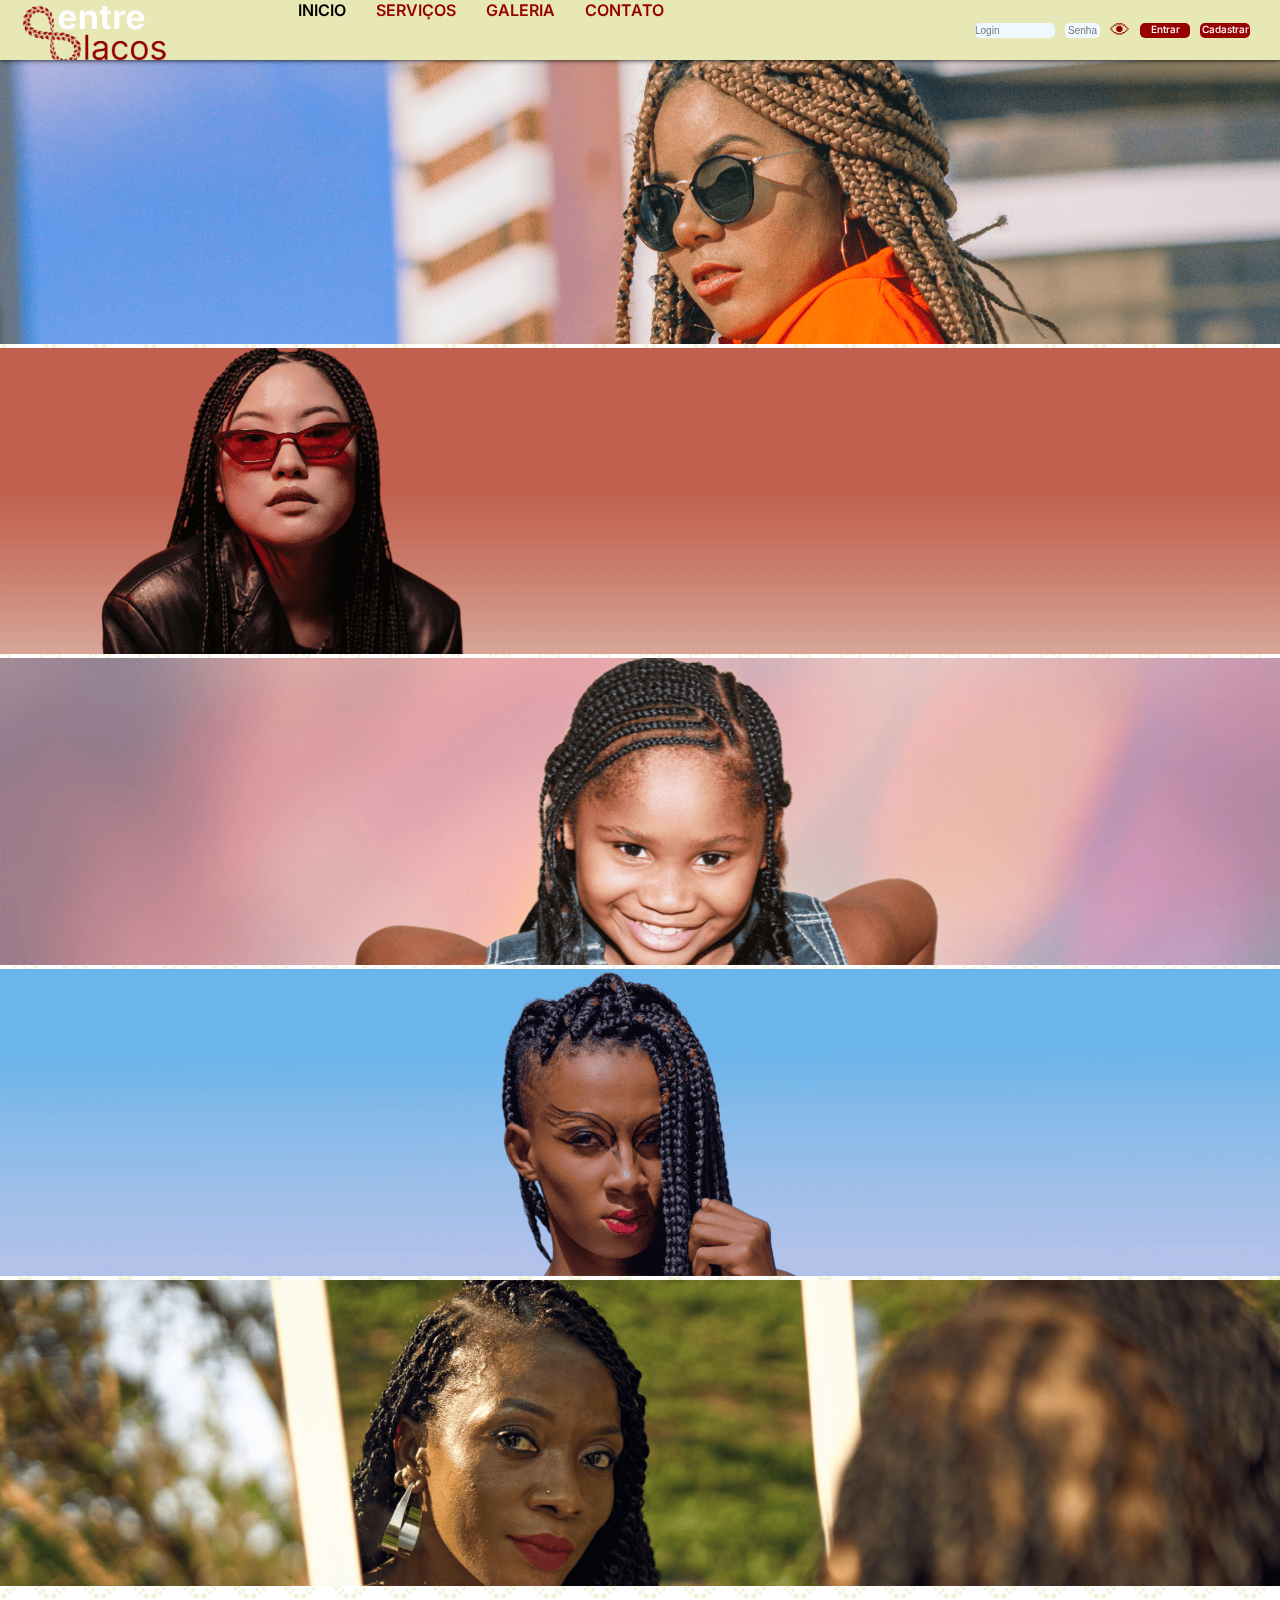
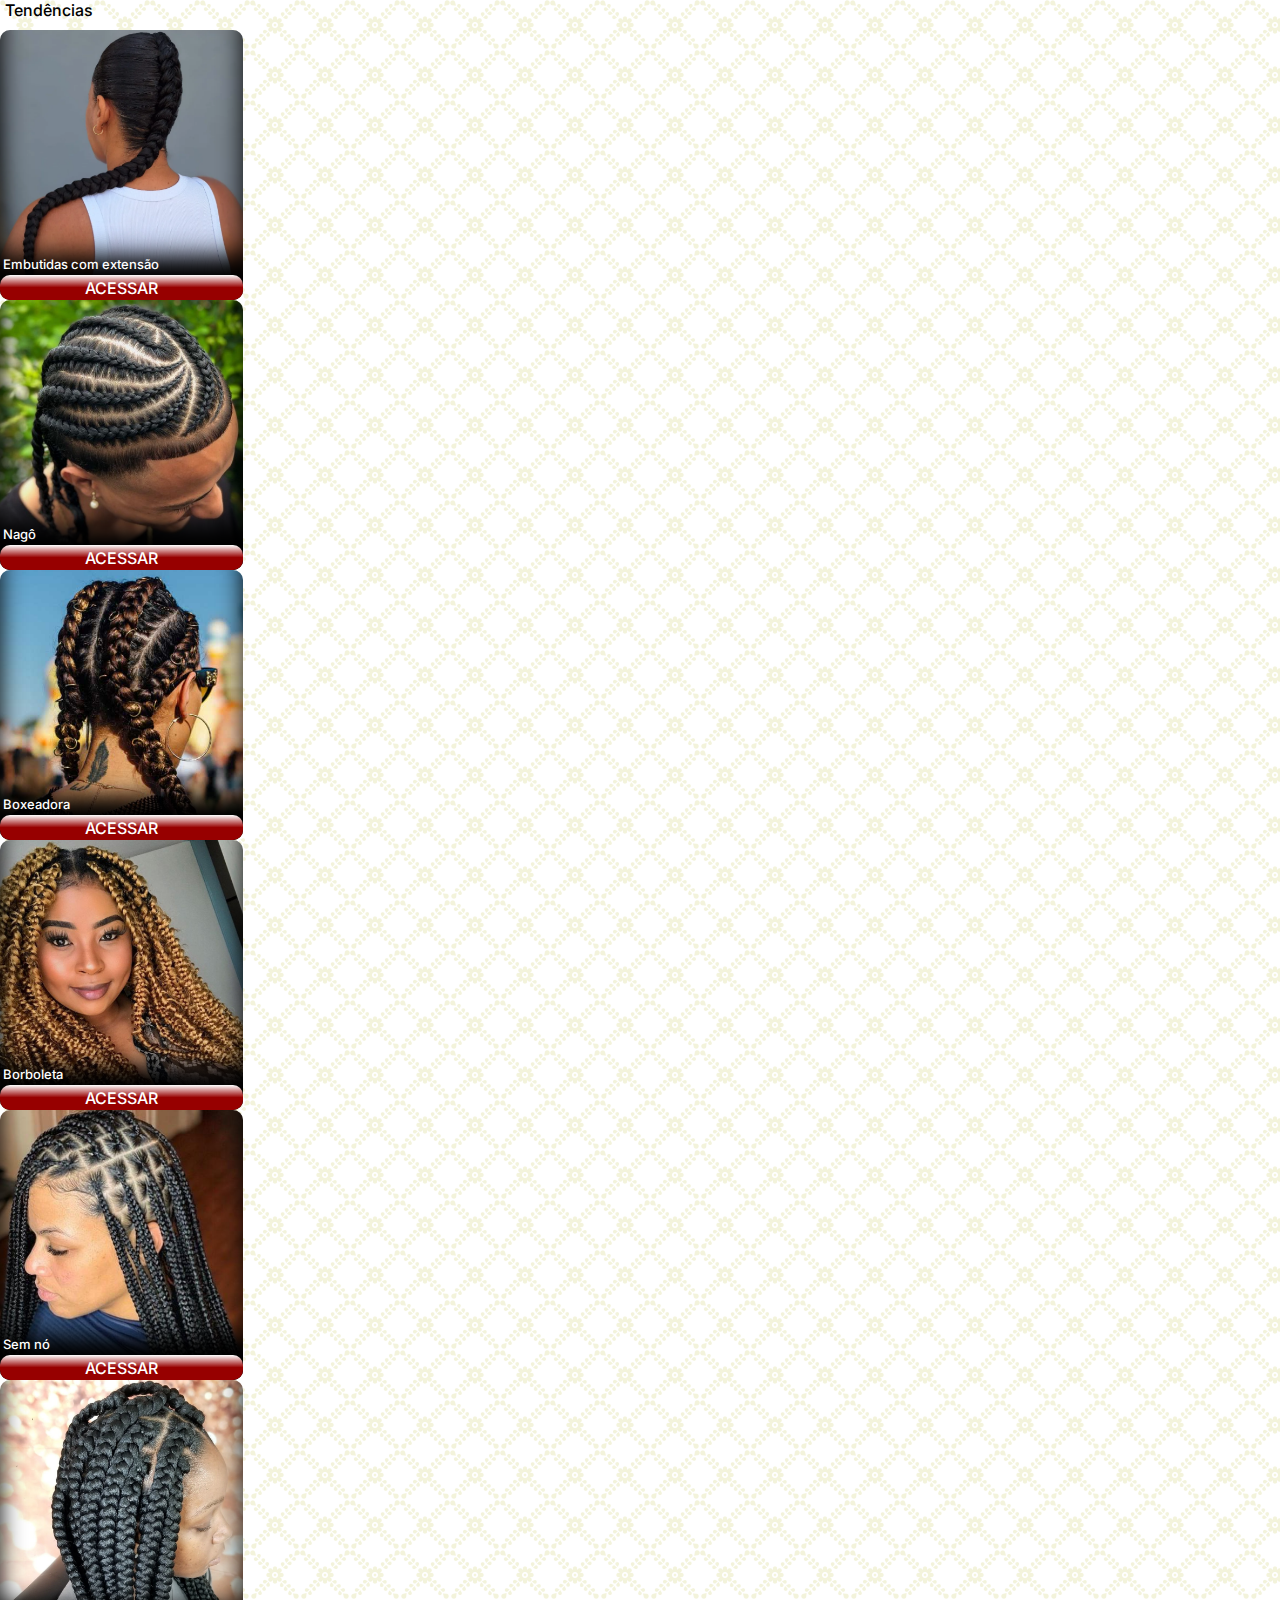
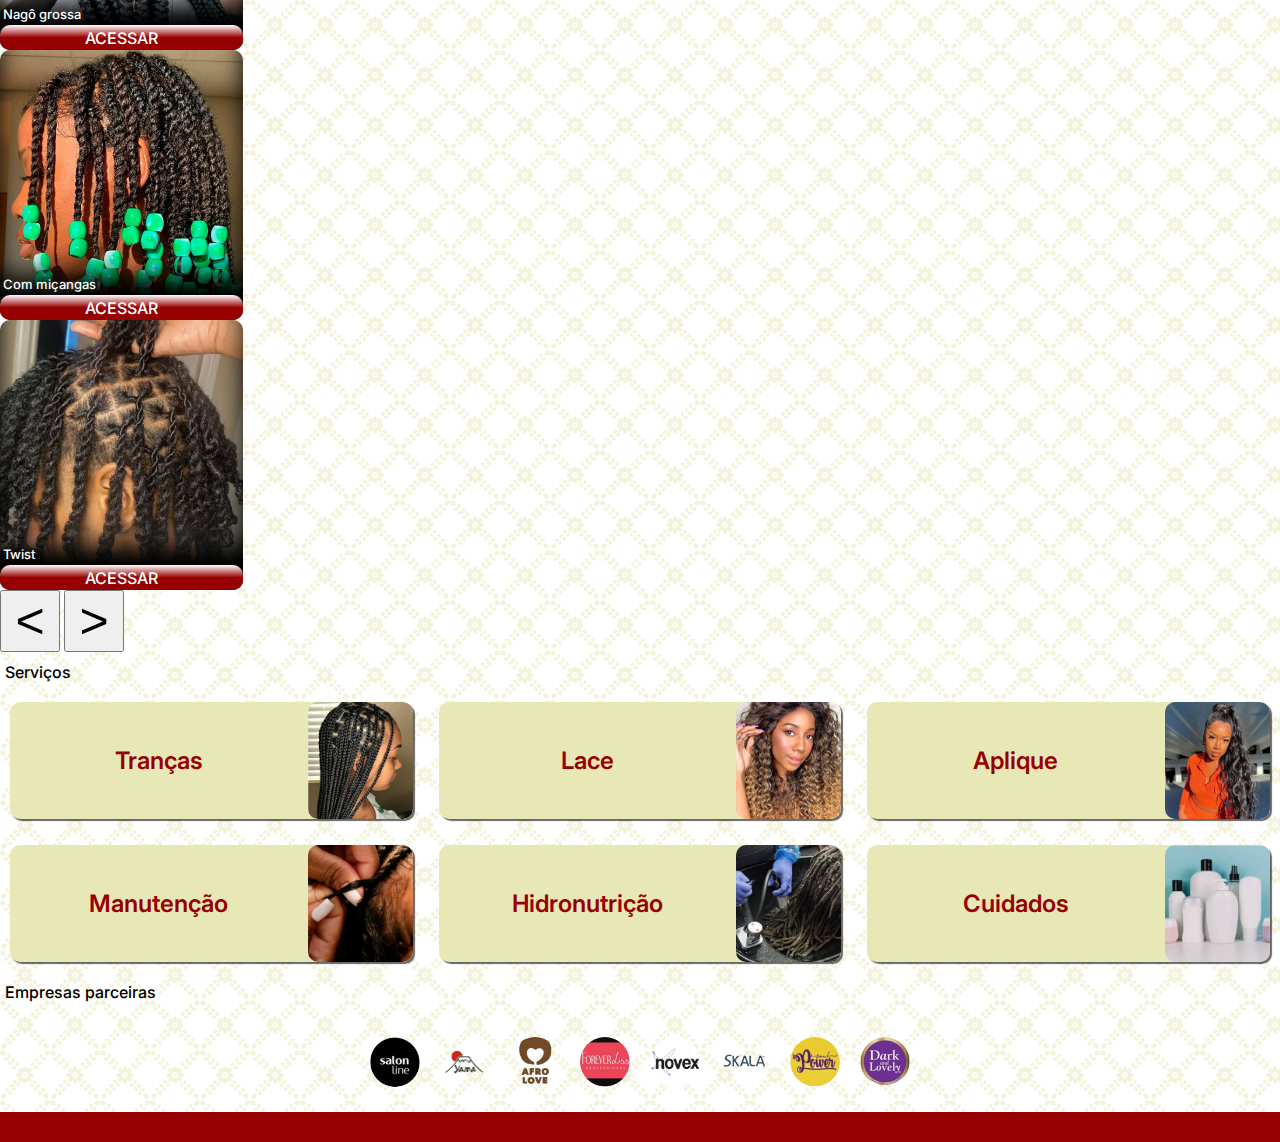
<file: index.html>
<!DOCTYPE html>
<html lang="pt-br">

<head>

    <meta charset="UTF-8">
    <meta name="viewport" content="width=device-width, initial-scale=1.0">

    <link href="https://cdn.jsdelivr.net/npm/bootstrap@5.3.7/dist/css/bootstrap.min.css" rel="stylesheet"
        integrity="sha384-LN+7fdVzj6u52u30Kp6M/trliBMCMKTyK833zpbD+pXdCLuTusPj697FH4R/5mcr" crossorigin="anonymous">

    <link rel="stylesheet" href="css/style.css">
    <link rel="icon" href="images/icon.png">

    <title>Entrelaços</title>

</head>

<body>

    <header id="cabecalho_desktop">

            <div id="cabecalho">
                
                <div id="logo" >

                </div>

                <nav id="menu">

                    <ul id="menu_ul">
                        <li class="pg_atual">INICIO</li>
                        <li class="pg"><a href="#sessao_servicos">SERVIÇOS</a></li>
                        <li class="pg"><a href="">GALERIA</a></li>
                        <li class="pg"><a href="">CONTATO</a></li>
                    </ul>

                    <div id="menu_login">

                            <!-- Login -->
                            <input type="text" class="caixa" id="usuario" placeholder="Login" required>
                            
                            <!-- Senha -->
                            <input type="password" class="caixa" id="senha" name="senha" placeholder="Senha" maxlength="4" required style="text-align: center;" >
                            
                            <button id="mostrar">👁</button>

                            <div class="butao" id="entrar">Entrar</div>

                            <div class="butao" id="cadastrar">Cadastrar</div>

                    </div>

                    <div id="menu_logout" >
                            <div id="saudacao_usuario" style="display: none;" ></div>
                            <button id="perfil" style="display: none;"><a href="perfil.html">Perfil</a></button>
                            <button id="logout" style="display: none;">Sair</button>
                    </div>
            
                </nav>

            </div>

    </header>

    <header id="cabecalho_mobile">

            <div id="cabecalho">
                <div id="logo">

                    <figure>
                        <img id="img_logo" src="images/Entrelaços 1.png" alt="Logo da entrelaços">
                    </figure>

                </div>

                <nav id="menu">

                    <ul id="menu_ul">
                        <li id="pg_atual">INICIO</li>
                        <li class="pg"><a href="servicos.html">SERVIÇO</a></li>
                        <li class="pg"><a href="galeria.html">GALERIA</a></li>
                        <li class="pg"><a href="contato.html">CONTATO</a></li>
                    </ul>

                    <div id="menu_login">
                        <p>Login</p>
                        <div class="caixa"></div>
                        <p>Senha</p>
                        <div class="caixa"></div>
                        <div id="entrar">Entrar</div>
                    </div>

                </nav>
            </div>

    </header>
    
    <div id="dialog_senha">

        <dialog class="dLogin" id="senhaCadastrar">
        
            <div class="infoDialog">

                <p>Cadastrar Usuário</p>

                <input type="text" id="criarUsuario" placeholder="Primeiro nome em minúsculo" required>

                <input type="text" id="criarSenha" placeholder="Crie a senha com 4 números"  maxlength="4" required>

                <!-- maxLenght nº máximo de caracteres -->

                <button id="cl">Cadastrar</button>
                
                <button id="sc">Sair</button>

            </div>

        </dialog>

        <dialog id="senhaErrada">
        
            <div class="infoDialog">

                <p>Usuário ou senha inválidos!</p>
                <p>Verifique seus dados e tente novamente ou utilize a opção de recuperação de senha</p>

                <button id="se">Tentar Novamente</button>
                <button id="esqueciSenha">Recuperar Senha</button>
                
            </div>

        </dialog>

        <dialog id="senhaRecuperar">
        
            <div class="infoDialog">

                <p>Recuperar senha</p>

                <div>
                    <input type="text" id="consultarSenha" placeholder="Seu primeiro nome" required>
                </div>
                

                <p id="verSenha"></p>

                <button id="mostrarSenha">Recuperar</button>
                <button id="irCadastro">Cadastrar</button>
                <button id="sairRs">Sair</button>

            </div>

        </dialog>

    </div>

    <main>

        <section id="principal">

            <!-- Carrosel Banner -->
            <div id="carouselExampleSlidesOnly" class="carousel slide" data-bs-ride="carousel" data-bs-interval="4000">

                <div class="carousel-inner">

                    <div class="carousel-item active">
                        <img src="images/banner/banner_1.png" class="img_banner" class="d-block w-100"></img>
                    </div>

                    <div class="carousel-item active">
                        <img src="images/banner/banner_2.png" class="img_banner" class="d-block w-100"></img>
                    </div>

                    <div class="carousel-item active">
                        <img src="images/banner/banner_3.png" class="img_banner" class="d-block w-100"></img>
                    </div>

                    <div class="carousel-item active">
                        <img src="images/banner/banner_4.png" class="img_banner" class="d-block w-100"></img>
                    </div>

                    <div class="carousel-item active">
                        <img src="images/banner/banner_6.png" class="img_banner" class="d-block w-100"></img>
                    </div>

                </div>

            </div>

            <!-- Carrosel de tendências -->
            <p class="texto">Tendências</p>
            <div id="carouselCards" class="carousel slide" data-bs-ride="false">

                <!-- Carrosel -->
                <div class="carousel-inner">

                    <!-- Primeiro slide -->
                    <div class="carousel-item active " >

                        <div class="d-flex">

                            <article class="box_tendencias" id="bx1">
                                <p>Embutidas com extensão</p>
                                <div class="acessar">ACESSAR</div>
                            </article>

                            <article class="box_tendencias" id="bx2">
                                <p>Nagô</p>
                                <div class="acessar">ACESSAR</div>
                            </article>

                            <article class="box_tendencias" id="bx3">
                                <p>Boxeadora</p>
                                <div class="acessar">ACESSAR</div>
                            </article>

                            <article class="box_tendencias" id="bx4">
                                <p>Borboleta</p>
                                <div class="acessar">ACESSAR</div>
                            </article>

                        </div>

                    </div>

                    <!-- Segundo slide -->
                    <div class="carousel-item">

                        <div class="d-flex">

                            <article class="box_tendencias" id="bx5">
                                <p>Sem nó</p>
                                <div class="acessar">ACESSAR</div>
                            </article>

                            <article class="box_tendencias" id="bx6">
                                <p>Nagô grossa</p>
                                <div class="acessar">ACESSAR</div>
                            </article>

                            <article class="box_tendencias" id="bx7">
                                <p>Com miçangas</p>
                                <div class="acessar">ACESSAR</div>
                            </article>

                            <article class="box_tendencias" id="bx8">
                                <p>Twist</p>
                                <div class="acessar">ACESSAR</div>
                            </article>

                    </div>

                    </div>

                </div>

                <!-- Botões -->
                <button class="carousel-control-prev" type="button" data-bs-target="#carouselCards" data-bs-slide="prev">
                    <div class="iconi"><p><</p></div>
                </button>

                <button class="carousel-control-next" type="button" data-bs-target="#carouselCards" data-bs-slide="next">
                    <div class="iconi"><p>></p></div>
                </button>

            </div>

            <!-- Serviços -->
            <p class="texto">Serviços</p>
            <section id="sessao_servicos">

                <!-- Tranças -->
                <section>
                    <article id="btTranca" >
                        
                        <div class="servicos" href="">
                        <p>Tranças</p>
                        <img src="images/servico/Rectangle1.png" alt="">
                        </div>

                    </article>

                    <dialog class="dServico" id="trancas">

                        <div class="conteudoDialog">
                            <img class="imgServico" src="images/tendencia/foto_5.png" alt="">
                            
                        <div class="conteudoServico">
                            
                            <div class="topoServico">
                                <div id="fecharTranca" class="butao" >X</div>
                            </div>

                            <div class="textoServico">
                                <h2>Serviço de Trancista</h2>
                                <p>
                                    Especialista em cuidados e finalização de cabelos afro, crespos e lisos, ofereço serviços de tranças, twists,
                                    dreads, penteados e estilos personalizados. Cada trabalho é pensado para valorizar sua identidade, estilo e
                                    praticidade, garantindo resultados bonitos, duradouros e saudáveis para todos os tipos de cabelo.
                                </p>
                            </div>
                        </div>


                        </div>

                    </dialog>
                </section>        

                <!-- Lace -->
                <section>

                    <article id="btLace">
                        
                        <div class="servicos" href="">
                        <p>Lace</p>
                        <img src="images/servico/Rectangle2.png" alt="">
                        </div>

                    </article>

                    <dialog class="dServico" id="lace">
                        <div class="topoServico">
                            <div id="fecharLace" class="butao" >X</div>
                        </div>
                    </dialog>

                </section>

                <!-- Aplique -->
                <section>

                    <article id="btAplique">

                        <div class="servicos" href="">
                            <p>Aplique</p>
                            <img src="images/servico/Rectangle3.png" alt="">
                        </div>

                    </article>

                    <dialog class="dServico" id="aplique">
                        <div class="topoServico">
                            <div id="fecharAplique" class="butao" >X</div>
                        </div>
                    </dialog>

                </section>

                <!-- Manutenção -->
                <section>
                    <article id="btManutencao">
                        <div class="servicos" href="">
                            <p>Manutenção</p>
                            <img src="images/servico/Rectangle4.png" alt="">
                        </div>
                    </article>
                
                    <dialog class="dServico" id="manutencao">
                        <div class="topoServico">
                            <div id="fecharManutencao" class="butao">X</div>
                        </div>
                    </dialog>
                </section>
                
                <!-- Hidronutrição -->
                <section>
                    <article id="btHidro">
                        <div class="servicos" href="">
                            <p>Hidronutrição</p>
                            <img src="images/servico/Rectangle5.png" alt="">
                        </div>
                    </article>
                
                    <dialog class="dServico" id="hidro">
                        <div class="topoServico">
                            <div id="fecharHidro" class="butao">X</div>
                        </div>
                    </dialog>
                </section>
                
                <!-- Cuidados -->
                <section>
                    <article id="btCuidados">
                        <div class="servicos" href="">
                            <p>Cuidados</p>
                            <img src="images/servico/Rectangle6.png" alt="">
                        </div>
                    </article>
                
                    <dialog class="dServico" id="cuidados">
                        <div class="topoServico">
                            <div id="fecharCuidados" class="butao">X</div>
                        </div>
                    </dialog>
                </section>


            </section>
            
            <!-- Empresas -->
            <p class="texto">Empresas parceiras</p>
            <div id="empresas">

                <img class="box_empresas" src="images/empresas/icon_empresa1.png" alt="Salon line">
                <img class="box_empresas" src="images/empresas/icon_empresa2.png" alt="Yama">
                <img class="box_empresas" src="images/empresas/icon_empresa3.png" alt="Afro Love">
                <img class="box_empresas" src="images/empresas/icon_empresa4.png" alt="Forever Liss">
                <img class="box_empresas" src="images/empresas/icon_empresa5.png" alt="Neutrox">
                <img class="box_empresas" src="images/empresas/icon_empresa6.png" alt="Sakal">
                <img class="box_empresas" src="images/empresas/icon_empresa7.png" alt="Power">
                <img class="box_empresas" src="images/empresas/icon_empresa8.png" alt="Dark Lovely">

            </div>

        </section>

        <footer></footer>

    </main>

    <script src="https://cdn.jsdelivr.net/npm/bootstrap@5.3.7/dist/js/bootstrap.bundle.min.js"
        integrity="sha384-ndDqU0Gzau9qJ1lfW4pNLlhNTkCfHzAVBReH9diLvGRem5+R9g2FzA8ZGN954O5Q"
        crossorigin="anonymous">
    </script>

    <script src="js/verificarLogin.js"></script>
    <script src="js/servicos.js"></script>

</body>
</html>
</file>
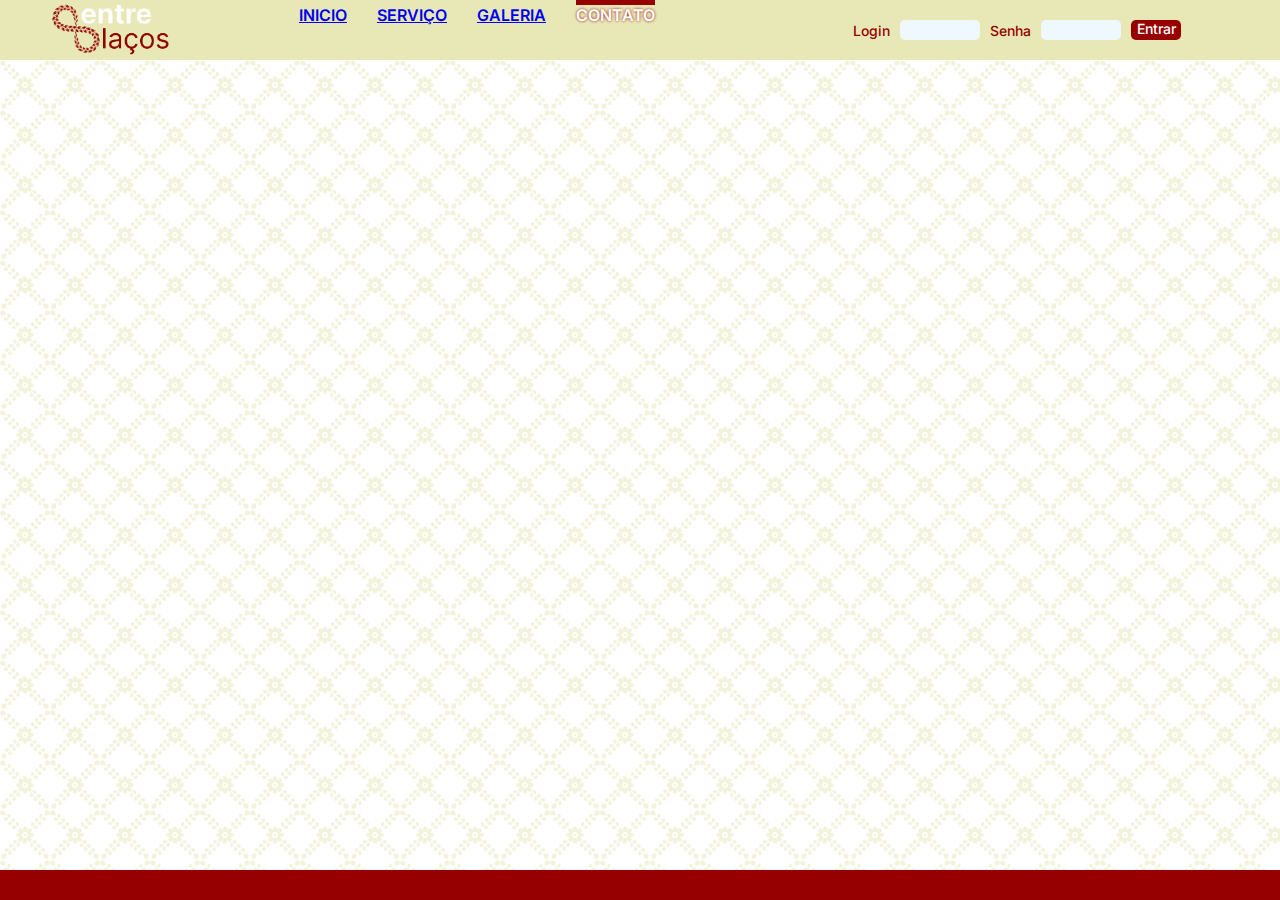
<file: contato.html>
<!DOCTYPE html>
<html lang="pt-br">
<head>

    <meta charset="UTF-8">
    <meta name="viewport" content="width=device-width, initial-scale=1.0">
    
    <link rel="stylesheet" href="css/contato.css">
    <link rel="icon" href="images/icon.png">

    <title>Entrelaços</title>

</head>
<body>
    
<main>

    <header>

        <div id="cabecalho">
            <div id="logo">
                
                <figure>
                    <img id="img_logo" src="images/Entrelaços 1.png" alt="Logo da entrelaços">
                </figure>
                
            </div>
        
            <nav id="menu">

             <ul id="menu_ul">
                <li class="pg"><a href="index.html">INICIO</a></li>
                <li class="pg"><a href="servicos.html">SERVIÇO</a></li>
                <li class="pg"><a href="galeria.html">GALERIA</a></li>
                <li class="pg_atual">CONTATO</li>
            </ul>

            <div id="menu_login">
                <p>Login</p>
                <div class="caixa"></div>
                <p>Senha</p>
                <div class="caixa"></div>
                <div id="entrar">Entrar</div>
            </div>

            </nav>
        </div>

    </header>

   <section id="principal">

   </section>

    <footer>


    </footer>

</main>

</body>
</html>
</file>
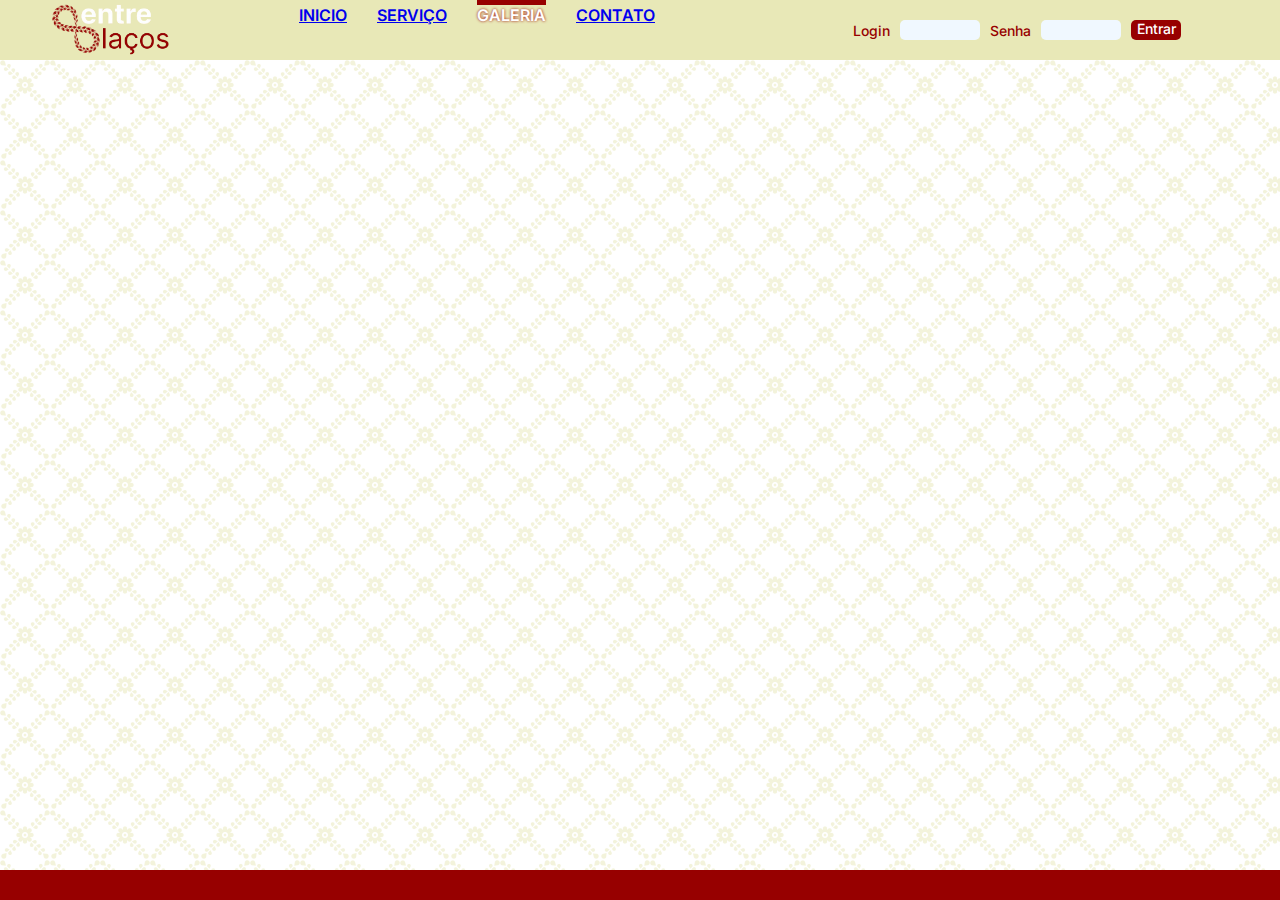
<file: galeria.html>
<!DOCTYPE html>
<html lang="pt-br">
<head>

    <meta charset="UTF-8">
    <meta name="viewport" content="width=device-width, initial-scale=1.0">
    
    <link rel="stylesheet" href="css/galeria.css">
    <link rel="icon" href="images/icon.png">

    <title>Entrelaços</title>

</head>
<body>
    
<main>

    <header>

        <div id="cabecalho">
            <div id="logo">
                
                <figure>
                    <img id="img_logo" src="images/Entrelaços 1.png" alt="Logo da entrelaços">
                </figure>
                
            </div>
        
            <nav id="menu">

             <ul id="menu_ul">
                <li class="pg"><a href="index.html">INICIO</a></li>
                <li class="pg"><a href="servicos.html">SERVIÇO</a></li>
                <li class="pg_atual">GALERIA</li>
                <li class="pg"><a href="contato.html">CONTATO</a></li>
            </ul>

            <div id="menu_login">
                <p>Login</p>
                <div class="caixa"></div>
                <p>Senha</p>
                <div class="caixa"></div>
                <div id="entrar">Entrar</div>
            </div>

            </nav>
        </div>

    </header>

   <section id="principal">

   </section>

    <footer>


    </footer>

</main>

</body>
</html>
</file>
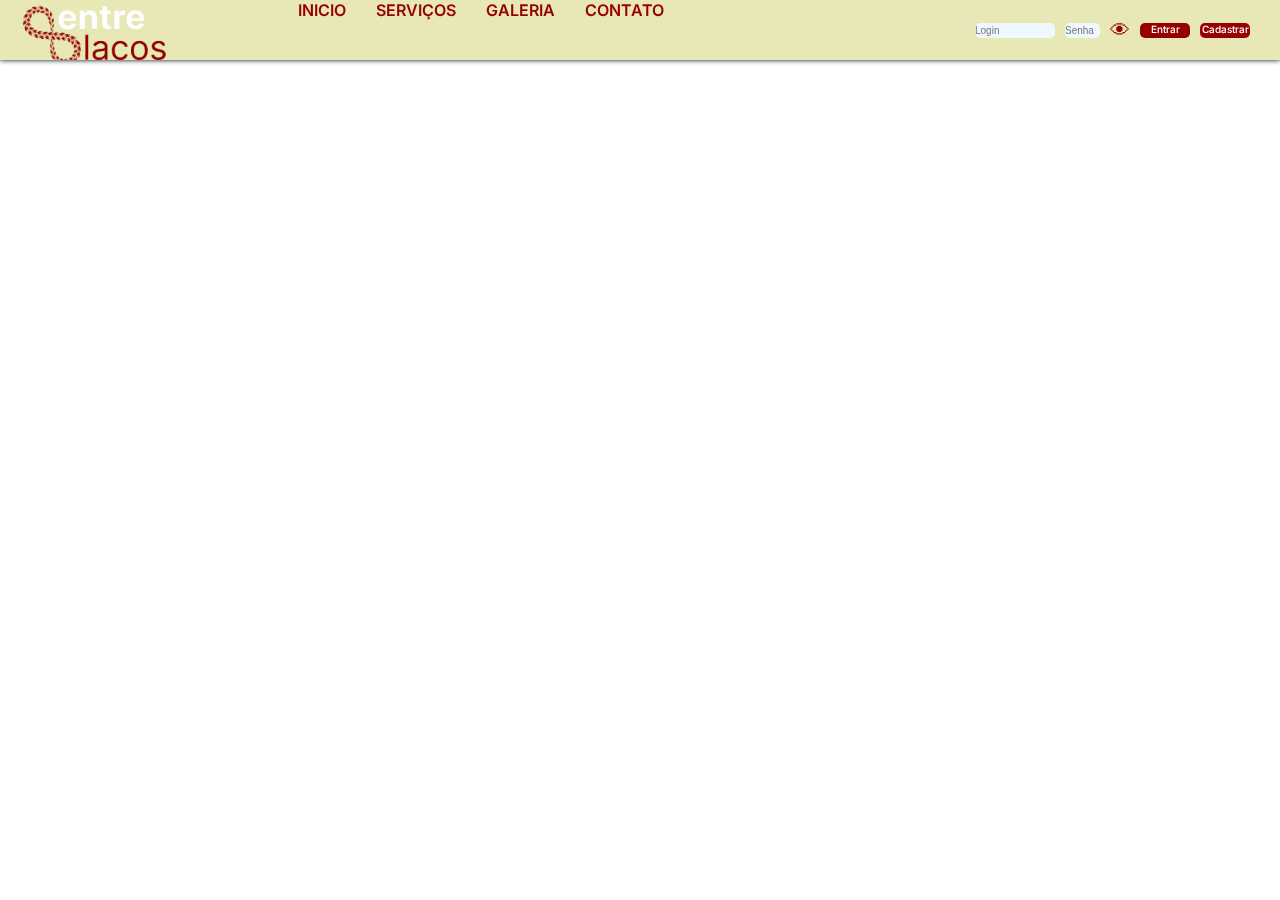
<file: perfil.html>
<!DOCTYPE html>
<html lang="pt-br">

<head>

    <meta charset="UTF-8">
    <meta name="viewport" content="width=device-width, initial-scale=1.0">

    <link href="https://cdn.jsdelivr.net/npm/bootstrap@5.3.7/dist/css/bootstrap.min.css" rel="stylesheet"
        integrity="sha384-LN+7fdVzj6u52u30Kp6M/trliBMCMKTyK833zpbD+pXdCLuTusPj697FH4R/5mcr" crossorigin="anonymous">

    <link rel="stylesheet" href="css/style.css">
    <link rel="icon" href="images/icon.png">

    <title>Peril</title>

</head>

<body>

    <header id="cabecalho_desktop">

            <div id="cabecalho">
                
                <div id="logo" >

                </div>

                <nav id="menu">

                    <ul id="menu_ul">
                        <li class="pg"><a href="index.html">INICIO</a></li>
                        <li class="pg"><a href="servicos.html">SERVIÇOS</a></li>
                        <li class="pg"><a href="galeria.html">GALERIA</a></li>
                        <li class="pg"><a href="contato.html">CONTATO</a></li>
                    </ul>

                    <div id="menu_login">

                            <!-- Login -->
                            <input type="text" class="caixa" id="usuario" placeholder="Login" required>
                            
                            <!-- Senha -->
                            <input type="password" class="caixa" id="senha" name="senha" placeholder="Senha" required>
                            
                            <button id="mostrar">👁</button>

                            <div class="butao" id="entrar">Entrar</div>

                            <div class="butao" id="cadastrar">Cadastrar</div>

                    </div>

                    <div id="menu_logout" >
                            <div id="saudacao_usuario" style="display: none;" ></div>
                            <button id="perfil" style="display: none;">Perfil</button>
                            <button id="logout" style="display: none;">Sair</button>
                    </div>
            
                </nav>

            </div>

    </header>

    <header id="cabecalho_mobile">

            <div id="cabecalho">
                <div id="logo">

                    <figure>
                        <img id="img_logo" src="images/Entrelaços 1.png" alt="Logo da entrelaços">
                    </figure>

                </div>

                <nav id="menu">

                    <ul id="menu_ul">
                        <li id="pg_atual">INICIO</li>
                        <li class="pg"><a href="servicos.html">SERVIÇO</a></li>
                        <li class="pg"><a href="galeria.html">GALERIA</a></li>
                        <li class="pg"><a href="contato.html">CONTATO</a></li>
                    </ul>

                    <div id="menu_login">
                        <p>Login</p>
                        <div class="caixa"></div>
                        <p>Senha</p>
                        <div class="caixa"></div>
                        <div id="entrar">Entrar</div>
                    </div>

                </nav>
            </div>

    </header>
    
    <div id="dialog_senha">

        <dialog id="senhaCadastrar">
        
            <div class="infoDialog">

                <p>Cadastrar Usuário</p>

                <input type="text" id="criarUsuario" placeholder="Primeiro nome em minúsculo" required>

                <input type="text" id="criarSenha" placeholder="Crie a senha com 4 números"  maxlength="4" required>

                <!-- maxLenght nº máximo de caracteres -->

                <button id="cl">Cadastrar</button>
                
                <button id="sc">Sair</button>

            </div>

        </dialog>

        <dialog id="senhaErrada">
        
            <div class="infoDialog">

                <p>Usuário ou senha inválidos!</p>
                <p>Verifique seus dados e tente novamente ou utilize a opção de recuperação de senha</p>

                <button id="se">Tentar Novamente</button>
                <button id="esqueciSenha">Recuperar Senha</button>
                
            </div>

        </dialog>

        <dialog id="senhaRecuperar">
        
            <div class="infoDialog">

                <p>Recuperar senha</p>

                <div>
                    <input type="text" id="consultarSenha" placeholder="Seu primeiro nome" required>
                </div>
                

                <p id="verSenha"></p>

                <button id="mostrarSenha">Recuperar</button>
                <button id="irCadastro">Cadastrar</button>
                <button id="sairRs">Sair</button>

            </div>

        </dialog>

    </div>

    

    <script src="https://cdn.jsdelivr.net/npm/bootstrap@5.3.7/dist/js/bootstrap.bundle.min.js"
        integrity="sha384-ndDqU0Gzau9qJ1lfW4pNLlhNTkCfHzAVBReH9diLvGRem5+R9g2FzA8ZGN954O5Q"
        crossorigin="anonymous">
    </script>

    <script src="js/verificarLogin.js"></script>
    <script>
    verificarLoginProtegido();
    </script>

</body>
</html>
</file>
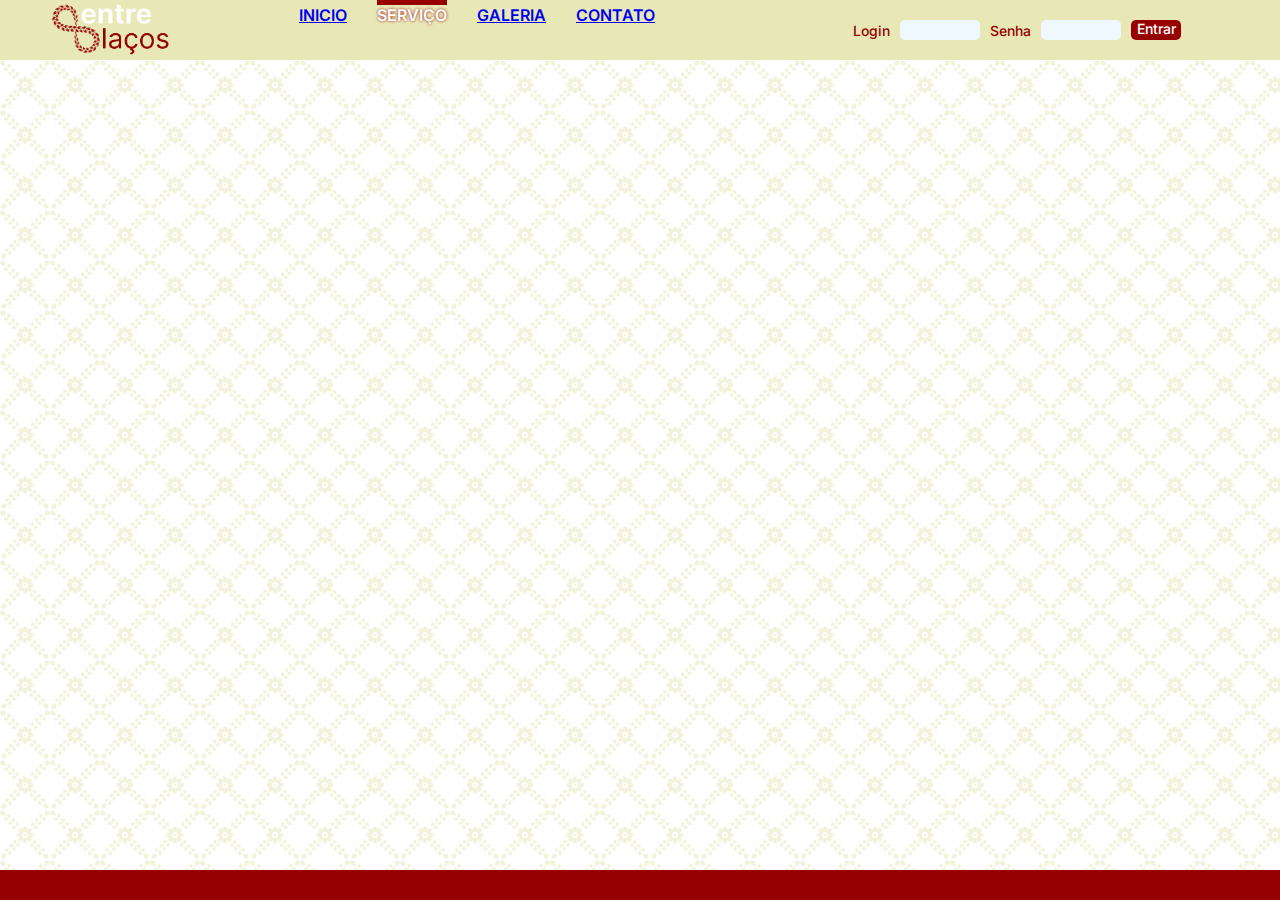
<file: portal_usuario.html>
<!DOCTYPE html>
<html lang="pt-br">
<head>

    <meta charset="UTF-8">
    <meta name="viewport" content="width=device-width, initial-scale=1.0">
    
    <link rel="stylesheet" href="css/servicos.css">
    <link rel="icon" href="" type="">

    <title>Entrelaços</title>

</head>
<body>
    
<main>

    <header>

        <div id="cabecalho">
            <div id="logo">
                
                <figure>
                    <img id="img_logo" src="images/Entrelaços 1.png" alt="Logo da entrelaços">
                </figure>
                
            </div>
        
            <nav id="menu">

            <ul id="menu_ul">
                <li class="pg"><a href="index.html">INICIO</a></li>
                <li class="pg_atual">SERVIÇO</li>
                <li class="pg"><a href="galeria.html">GALERIA</a></li>
                <li class="pg"><a href="contato.html">CONTATO</a></li>
            </ul>

            <div id="menu_login">
                <p>Login</p>
                <div class="caixa"></div>
                <p>Senha</p>
                <div class="caixa"></div>
                <div id="entrar">Entrar</div>
            </div>

            </nav>
        </div>

    </header>

   <section id="principal">

   </section>

    <footer>


    </footer>

</main>

</body>
</html>
</file>
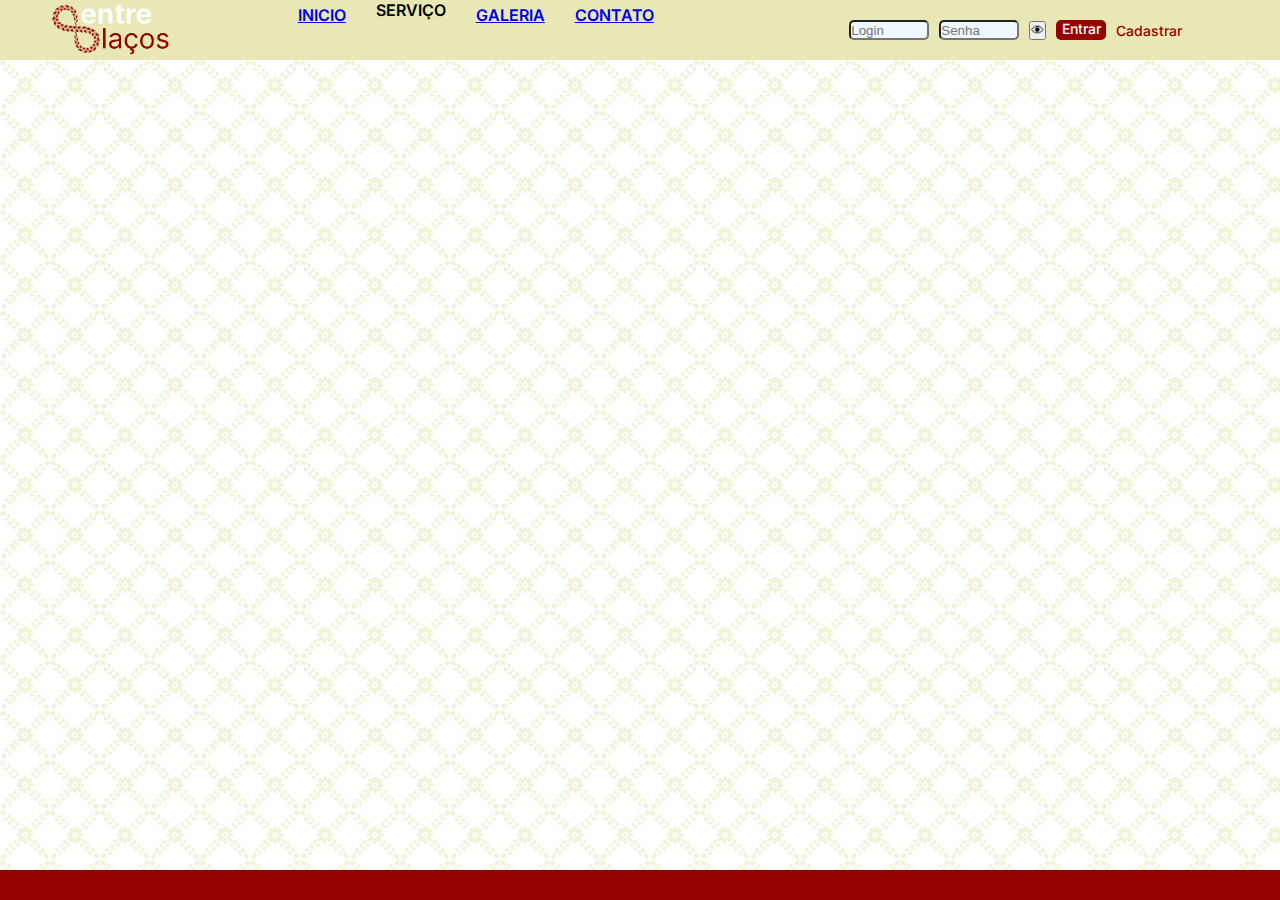
<file: servicos.html>
<!DOCTYPE html>
<html lang="pt-br">

<head>

    <meta charset="UTF-8">
    <meta name="viewport" content="width=device-width, initial-scale=1.0">

    <link rel="stylesheet" href="css/servicos.css">
    <link rel="icon" href="images/icon.png">

    <title>Entrelaços</title>

</head>

<body>

    <main>

        <header id="cabecalho_desktop">

            <div id="cabecalho">

                <div id="logo">

                    <figure>
                        <img id="img_logo" src="images/Entrelaços 1.png" alt="Logo da entrelaços">
                    </figure>

                </div>

                <nav id="menu">

                    <ul id="menu_ul">
                        <li class="pg"><a href="index.html">INICIO</a></li>
                        <li id="pg_atual">SERVIÇO</li>
                        <li class="pg"><a href="galeria.html">GALERIA</a></li>
                        <li class="pg"><a href="contato.html">CONTATO</a></li>
                    </ul>

                    <div id="menu_login">

                        <!-- Login -->
                        <input type="text" class="caixa" id="usuario" placeholder="Login" required>

                        <!-- Senha -->
                        <input type="password" class="caixa" id="senha" name="senha" placeholder="Senha" required>

                        <button id="mostrar">👁</button>

                        <div class="butao" id="entrar">Entrar</div>
                        <div class="butao">Cadastrar</div>

                    </div>

                </nav>

            </div>

        </header>

        <section id="principal">

        </section>

        <footer>


        </footer>

    </main>

</body>

</html>
</file>
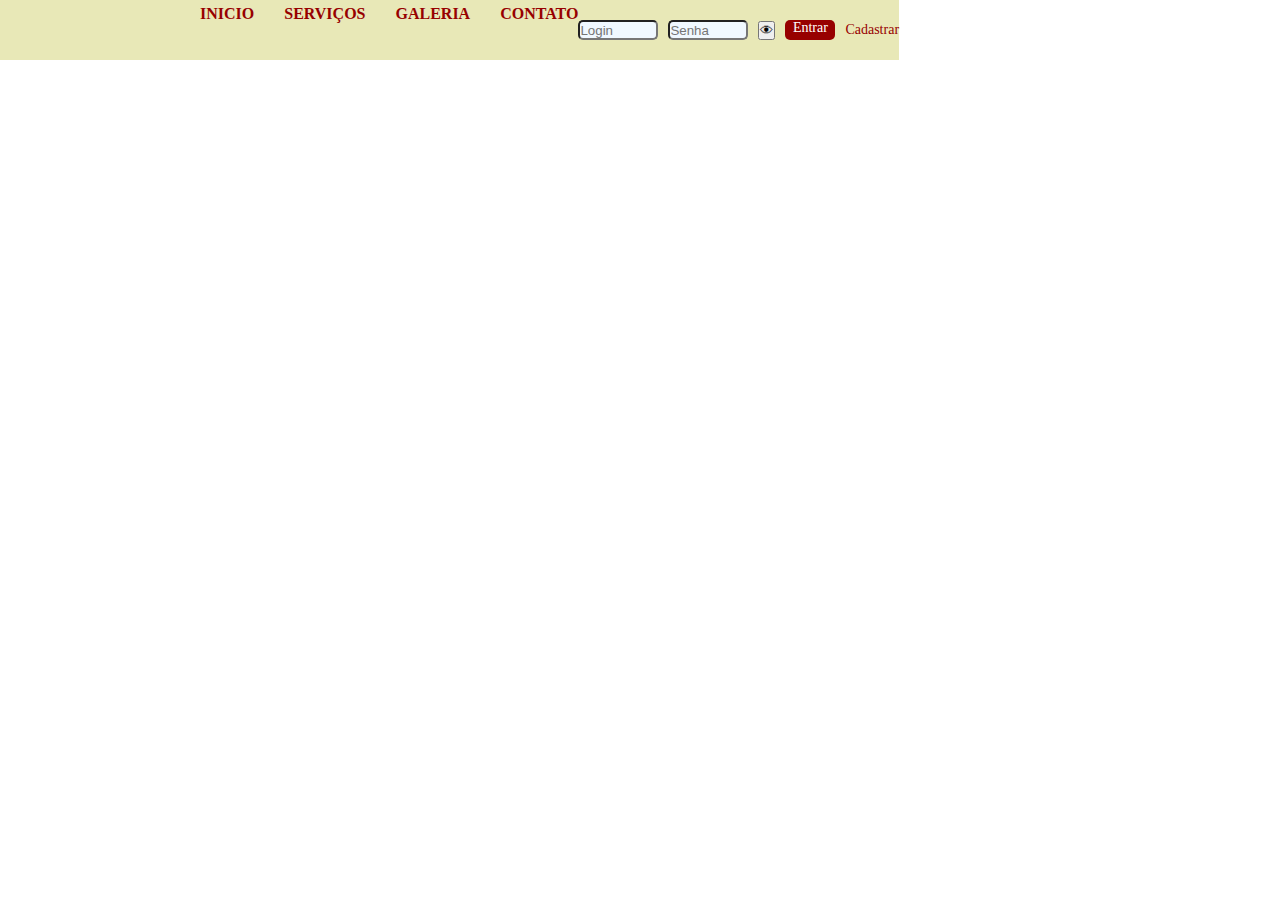
<file: usuario.html>
<!DOCTYPE html>
<html lang="pt-br">

<head>

    <meta charset="UTF-8">
    <meta name="viewport" content="width=device-width, initial-scale=1.0">

    <link href="https://cdn.jsdelivr.net/npm/bootstrap@5.3.7/dist/css/bootstrap.min.css" rel="stylesheet"
        integrity="sha384-LN+7fdVzj6u52u30Kp6M/trliBMCMKTyK833zpbD+pXdCLuTusPj697FH4R/5mcr" crossorigin="anonymous">

    <link rel="stylesheet" href="css/index.css">
    <link rel="icon" href="images/icon.png">

    <title>Peril</title>

</head>

<body>

    <header id="cabecalho_desktop">

            <div id="cabecalho">
                
                <div id="logo" >

                </div>

                <nav id="menu">

                    <ul id="menu_ul">
                        <li class="pg"><a href="index.html">INICIO</a></li>
                        <li class="pg"><a href="servicos.html">SERVIÇOS</a></li>
                        <li class="pg"><a href="galeria.html">GALERIA</a></li>
                        <li class="pg"><a href="contato.html">CONTATO</a></li>
                    </ul>

                    <div id="menu_login">

                            <!-- Login -->
                            <input type="text" class="caixa" id="usuario" placeholder="Login" required>
                            
                            <!-- Senha -->
                            <input type="password" class="caixa" id="senha" name="senha" placeholder="Senha" required>
                            
                            <button id="mostrar">👁</button>

                            <div class="butao" id="entrar">Entrar</div>

                            <div class="butao" id="cadastrar">Cadastrar</div>

                    </div>

                    <div id="menu_logout" >
                            <div id="saudacao_usuario" style="display: none;" ></div>
                            <button id="perfil" style="display: none;">Perfil</button>
                            <button id="logout" style="display: none;">Sair</button>
                    </div>
            
                </nav>

            </div>

    </header>

    <header id="cabecalho_mobile">

            <div id="cabecalho">
                <div id="logo">

                    <figure>
                        <img id="img_logo" src="images/Entrelaços 1.png" alt="Logo da entrelaços">
                    </figure>

                </div>

                <nav id="menu">

                    <ul id="menu_ul">
                        <li id="pg_atual">INICIO</li>
                        <li class="pg"><a href="servicos.html">SERVIÇO</a></li>
                        <li class="pg"><a href="galeria.html">GALERIA</a></li>
                        <li class="pg"><a href="contato.html">CONTATO</a></li>
                    </ul>

                    <div id="menu_login">
                        <p>Login</p>
                        <div class="caixa"></div>
                        <p>Senha</p>
                        <div class="caixa"></div>
                        <div id="entrar">Entrar</div>
                    </div>

                </nav>
            </div>

    </header>
    
    <div id="dialog_senha">

        <dialog id="senhaCadastrar">
        
            <div class="infoDialog">

                <p>Cadastrar Usuário</p>

                <input type="text" id="criarUsuario" placeholder="Primeiro nome em minúsculo" required>

                <input type="text" id="criarSenha" placeholder="Crie a senha com 4 números"  maxlength="4" required>

                <!-- maxLenght nº máximo de caracteres -->

                <button id="cl">Cadastrar</button>
                
                <button id="sc">Sair</button>

            </div>

        </dialog>

        <dialog id="senhaErrada">
        
            <div class="infoDialog">

                <p>Usuário ou senha inválidos!</p>
                <p>Verifique seus dados e tente novamente ou utilize a opção de recuperação de senha</p>

                <button id="se">Tentar Novamente</button>
                <button id="esqueciSenha">Recuperar Senha</button>
                
            </div>

        </dialog>

        <dialog id="senhaRecuperar">
        
            <div class="infoDialog">

                <p>Recuperar senha</p>

                <div>
                    <input type="text" id="consultarSenha" placeholder="Seu primeiro nome" required>
                </div>
                

                <p id="verSenha"></p>

                <button id="mostrarSenha">Recuperar</button>
                <button id="irCadastro">Cadastrar</button>
                <button id="sairRs">Sair</button>

            </div>

        </dialog>

    </div>

    

    <script src="https://cdn.jsdelivr.net/npm/bootstrap@5.3.7/dist/js/bootstrap.bundle.min.js"
        integrity="sha384-ndDqU0Gzau9qJ1lfW4pNLlhNTkCfHzAVBReH9diLvGRem5+R9g2FzA8ZGN954O5Q"
        crossorigin="anonymous">
    </script>

    <script src="js/verificarLogin.js"></script>
    <script>
    verificarLoginProtegido();
    </script>

</body>
</html>
</file>
<file: css/style.css>
@import url('https://fonts.googleapis.com/css2?family=Inter:ital,opsz,wght@0,14..32,100..900;1,14..32,100..900&family=Roboto:ital,wght@0,100..900;1,100..900&display=swap');

:root{

    --cor_principal: rgb(232, 232, 183);    
    --cor_secundaria: rgb(151, 0, 0);
    
}

*{

    margin: 0;
    padding: 0;
    box-sizing: border-box;

}

body{

    height: 100dvh;

    font-family: 'Inter', sans-serif;
    font-weight: 500;

}

main{

    display: flex;
    flex-direction: column;

    flex: 1;
    
    font-family: 'Inter', sans-serif;
    font-weight: 500;

}
/* cabeçalho */
#cabecalho_desktop{

    background-color: var(--cor_principal);
    height: 60px;
    min-height: 60px;
    display: flex;
    justify-content: center;
    box-shadow: 0px 0px 5px black;

    position: fixed; 
    top: 0;          
    width: 100%;
    z-index: 1000;

}

#cabecalho_mobile{

    background-color: var(--cor_principal);
    height: 60px;
    min-height: 60px;
    display: none;
    justify-content: center;

}

#cabecalho{

    display: flex;
    width: 100%;
    max-width: 2000px;
    gap: 10%;
    
}

#logo{

    background-image: url(../images/Entrelaços\ 1.png);
    background-size: 100%;
    background-repeat: no-repeat;
    
    height: 60px;
    width: 150px;
    margin-left: 20px;

}

#menu{

    display: flex;
    gap: 20px;
    flex: 1;

}

#menu_ul{

    display: flex;
    flex: 1;
    padding: 0;
    list-style: none;
    gap: 30px;
    font-weight: 600;

}

.pg a{

    color: var(--cor_secundaria);
    margin-top: 5px;
    text-decoration: none;
    text-align: center;
    width: 80px;
}

.pg a:hover{

    color: white;
    cursor: pointer;

}

.pg a.active{

    width: 80px;
    color: white;
    text-shadow: 0px 0px 3px var(--cor_secundaria);
    text-align: center;

    border-top: 5px solid var(--cor_secundaria);

}

/* Login */
#menu_login{

    display: flex;
    align-items: center;
    gap: 10px;
    font-size: 14px;
    color: var(--cor_secundaria);

}

#menu_logout{

    display: flex;
    align-items: center;
    gap: 10px;
    font-size: 14px;
    color: var(--cor_secundaria);
    margin-right: 10px;

}

#menu_logout button{

    border-radius: 5px;
    padding: 0px 3px;
    color: white;
    cursor: pointer;
    border: none;
    background-color: var(--cor_secundaria);

}

#menu_logout a{

    border-radius: 5px;
    padding: 0px 3px;
    color: white;
    cursor: pointer;
    border: none;
    background-color: var(--cor_secundaria);

}

.caixa{

    background-color: aliceblue;
    border-radius: 5px;
    border: 0;

    height: 15px;
    font-size: 10px;
    
}

#usuario{

    width: 80px;

}

#senha{

    width: 35px;
    
}

#mostrar{

    background-color: var(--cor_principal);
    color: var(--cor_secundaria);
    border: 0;
    border-radius: 5px;
    font-size: 20px;

}

.butao{

    color: white;
    background-color: var(--cor_secundaria);
    height: 15px;
    width: 50px;
    text-align: center;
    font-size: 10px;
    border-radius: 5px;

}

.butao:hover{

    background-color: white;
    color: var(--cor_secundaria);
    cursor: pointer;

}

/* Dialogo de Login */
.dLogin{

    top: 35%;
    left: 50%;
    transform: translate(-50%, -50%);

    background-color: var(--cor_principal);
    border-color: var(--cor_secundaria);
    border-radius: 20px;
    
    height: 300px;
    width: 400px;

}

.dLogin::backdrop{

    backdrop-filter: blur(2px) ; 

}

.infoDialog{

    text-align: center;
    color: var(--cor_secundaria);
    font-weight: 700;
    
    display: flex;
    flex-direction: column;
    align-items: center;
    
    gap: 10px;
    padding: 10px;

}

.dLogin button{

    background-color: var(--cor_secundaria);
    width: 200px;
    border-color: var(--cor_secundaria);
    border-radius: 20px;
    color: white;
    font-weight: 600;

}

.dLogin button:hover{

    color: var(--cor_secundaria);
    background-color: white;
    border-color: var(--cor_secundaria);

}

/* Dialogo de Serviços */
.dServico{

    top: 50%;
    left: 50%;
    transform: translate(-50%, -50%);
    
    background-color: var(--cor_principal);
    border-color: var(--cor_secundaria);
    border-radius: 20px;
    
    height: 70vh;
    width: 70vw;
    
}

.dServico::backdrop{

    backdrop-filter: blur(2px) ; 

}

.conteudoDialog{

    display: flex;
    height: 100%;

}

.topoServico {

    display: flex;
    justify-content: end;
    
}

.imgServico {
    
    width: 50%;
    height: 100%;
    object-fit: cover;

}

.textoServico{

    padding: 0px 50px;
    font-size: 18px;
    color: var(--cor_secundaria);
    text-shadow: 2px 2px white;
    
}

.textoServico h2{

    text-align: center;

}

.butaoserv{

    color: white;
    background-color: var(--cor_secundaria);
    height: 30px;
    width: 50px;
    text-align: center;
    font-weight: 600;
    font-size: 20px;
    border-radius: 5px;

}

.butaoserv:hover{

    background-color: white;
    color: var(--cor_secundaria);
    cursor: pointer;

}

/* Section */
#principal{

    background-image: url(../images/fundo_section.png);
    background-size: 50px;
    
    display: flex;
    flex: 1;
    flex-direction: column;
    justify-content: space-between;
    align-items: center;
    
}
/* Banner */
#carouselExampleSlidesOnly{

    margin-top: 37px;
    display: flex;
    width: 100%;
    
}

.img_banner{

    width: 100%;
    
}
/* Sessão de Serviços */
#sessao_servicos{

    width: 100%;
    display: grid;
    grid-template-columns: 1fr 1fr 1fr;
    align-items: center;
    justify-content: space-around;
    gap: 2vw;
    padding: 10px;

}

article {

    
    display: flex;
    align-items: center;
    justify-content: center;
    
}

.servicos{

    height: 100%;
    width: 100%;
    background-color: var(--cor_principal);

    color: var(--cor_secundaria);

    box-shadow: 2px 2px 1px rgba(0, 0, 0, 0.589);
    border-radius: 10px;

    display: flex;
    align-items: center;
    
    overflow: hidden;  
}

.servicos img{

    object-fit: cover;
    height: 13vh;
    border-radius: 10px;

}

.servicos p{

    display: flex;
    flex: 1;
    justify-content: center;
    align-items: center;
    margin: 0;

    font-size: 1.5rem;
    font-weight: 600;

}

.servicos:hover{

    cursor: pointer;
    background-color: var(--cor_secundaria);
    color: white;

    transition: 0.1s;
}

.servicos:hover img{

    transition: 0.1s;
    transform: scale(1.1);

}

/* Carrocel de artigos */
#carouselCards{

    width: 100%;
    
}

.carousel-item{

    transition: 1s;
    
}

/* Botões */
.carousel-control-prev, .carousel-control-next{

    width: 60px;
    
}

.iconi{

    color:rgb(0, 0, 0);
    font-size: 50px;
    
}

/* seções tendencias */
.d-flex{

    gap: 20px;
    justify-content: space-around;
    
}

/* Tendencias */
.box_tendencias{

    height: 30vh;
    width: 19vw;

    border-radius: 10px;

    display: flex;
    justify-content: end;
    
    flex-direction: column;

    box-shadow: inset 0px -45px 25px black;

}

.box_tendencias p{

    font-size: 13px;
    margin-left: 5px;
    margin-bottom: 3px;
    color: white;
    text-align: left;
    width: 100%;
    
}

.acessar{

    height: 25px;
    width: 100%;
    background-image: linear-gradient(rgb(255, 255, 255), var(--cor_secundaria), var(--cor_secundaria));
    border-radius: 10px;

    display: flex;
    justify-content: center;
    align-items: center;
    color: white;

    transition: 0.1s;
    
}

.acessar:hover{

    background-image: linear-gradient(white);

    color: var(--cor_secundaria);
    cursor: pointer;

    transition: 0.1s;
    scale: 1.01;

}

#bx1{

    background-image: url(../images/tendencia/foto_1.png);
    background-size: cover;
    background-position: center;

}

#bx2{

    background-image: url(../images/tendencia/foto_2.png);
    background-size: cover;
    background-position: center;

}

#bx3{

    background-image: url(../images/tendencia/foto_3.png);
    background-size: cover;
    background-position: center;

}

#bx4{

    background-image: url(../images/tendencia/foto_4.png);
    background-size: cover;
    background-position: center;

}

#bx5{

    background-image: url(../images/tendencia/foto_5.png);
    background-size: cover;
    background-position: center;

}

#bx6{

    background-image: url(../images/tendencia/foto_6.png);
    background-size: cover;
    background-position: center;
    
}

#bx7{

    background-image: url(../images/tendencia/foto_7.png);
    background-size: cover;
    background-position: center;
    
}

#bx8{

    background-image: url(../images/tendencia/foto_8.png);
    background-size: cover;
    background-position: center;
    
}

/* Galeria */
#galeria{

    margin-top: 20px;
    width: 100%;
    
    display: flex;
    justify-content: space-around;
    align-items: center;

    

}

.postInsta {
    
    transform: scale(1); /* diminui o tamanho */ 
    transform-origin: center; /* evita distorção */

    padding: 0;
    margin: 0;
}

/* Contato */
#contato{

    display: flex;
    flex-direction: column;
    justify-content: center;
    align-items: center;
    gap: 10px;

}

#perfil{

    display: flex;
    justify-content: center;
    gap: 40px;

}

#perfil a{

    text-decoration: none;

}

#perfil img{

    height: 120px;

}

.balao {

    background: var(--cor_principal); /* cor clara igual à da imagem */
    border-radius: 8px;
    padding: 20px;
    width: 80%;
    position: relative; /* para a setinha */
    color: var(--cor_secundaria);
}

/* Setinha do balão */
.balao::before {

    content: "";
    position: absolute;
    left: -20px; /* posição da pontinha */
    top: 50px;   /* distância do topo */
    width: 0;
    height: 0;
    border-top: 15px solid transparent;
    border-bottom: 15px solid transparent;
    border-right: 20px solid var(--cor_principal); /* mesma cor do fundo */

}

#redes{

    margin: 10px;
    display: flex;
    justify-content: center;
    align-items: center;
    gap: 50px;

}

#redes img{

    height: 60px;

}

iframe{

    margin: 10px 0px;
    border: 5px solid var(--cor_secundaria);
    width: 100%;

}

/* Empresas Parceiras */
#empresas{

    height: 100px;
    display: flex;
    flex-direction: row;
    gap: 20px;
    align-items: center;
    justify-content: center;

}

.box_empresas{

    background-size: cover;
    height: 50px;
    width: 50px;
    border-radius: 50px;
    
}

/* Textos */
.texto{

    margin: 10px 0px;
    padding-left: 5px;
    width: 100%;
    max-width: 1800px;
    
}

.textoMobile{

    display: none;

}

/* Rodapé */
footer{

    background-color: var(--cor_secundaria);
    min-height: 30px;

}

@media(max-width: 940px){

    #sessao_servicos{

        display: flex;
        flex-wrap: wrap;
        gap: 10px;
        align-items: center;
        justify-content: center;
        
    }

    #galeria{

        flex-direction: column;

    }

}

@media(max-width: 820px){

    #topixo{

        display: none;

    }

    #carouselExampleSlidesOnly{

        margin: 0;

    }

    #cabecalho_desktop{

        display: none;
    }

    #cabecalho_mobile{
        
        display: flex;
        justify-content: space-between;
        
    }

    #menu_ulMobile{

        display: flex;
        flex-direction: column;
        
        gap: 30px;
    }

    ol, ul{

        padding: 0;

    }

    #menu_ulMobile a{

        text-decoration: none;
        color: var(--cor_secundaria);
        
        display: flex;
        align-items: center;

        padding-left: 10px;
        height: 50px;

        font-weight: 600;
        box-shadow: 1px 1px 1px 1px var(--cor_secundaria);

    }

    #menu_loginMobile{

        margin-top: 45%;
        display: flex;
        flex-direction: column;
        align-items: center;
        justify-content: center;
        gap: 10px;
        font-size: 14px;
        color: var(--cor_secundaria);
        
    }

    #fecharLogar{

        position: absolute;
        right: 0px;

    }

    #usuario{

        height: 40px;
        width: 80%;
        
        text-align: center;
        font-size: 30px;
    }

    #senha {

        background-color: aliceblue;
        border-radius: 5px;
        border: 0;
        
        height: 40px;
        width: 80%;
        text-align: center;
        font-size: 30px;
        
    }

    #mostrar {
        
        position: absolute;
        display: flex;
        align-items: center;
        justify-content: center;
        right: 80px;
        transform: translateY(-60%);
        
        background: transparent;
        color: var(--cor_secundaria);
        border: none;
        cursor: pointer;
        
        font-size: 20px;
        height: 40px;
        padding: 0;
        z-index: 10;

    }

    .butao{

        color: white;
        background-color: var(--cor_secundaria);
        height: 40px;
        width: 50%;
        text-align: center;
        font-size: 20px;
        border-radius: 5px;
        display: flex;
        align-items: center;
        justify-content: center;

    }

    .menu-mobile{

        width: 70vw !important ; 

    }

    .offcanvas-header{

        padding: 20px;
        display: flex;
        flex-direction: column;
        
    }

    .offcanvas-header ul{

        margin-top: 10px;
        display: flex;
        flex-direction: column;
        justify-content: center;
        align-items: center;
        gap: 5px;

    }

    .offcanvas-title{

        padding: 0;
        margin-top: 0px;
        order: 1;
        
    }

    .offcanvas-title li{

        background-color: var(--cor_secundaria);
        list-style: none;
        color: white;

        height: 50px;
        width: 50vw;
        border-radius: 10px;

        display: flex;
        align-items: center;
        justify-content: center;

    }

    .offcanvas-body li{

        list-style: none;
        width: 100%;
    
    }

    .offcanvas-header .btn-close{

        border: solid 1px black;
        margin-bottom: 10px;
        

    }

    #logo{

        margin: 0;

    }

    .btn{

        position: fixed;
        right: 0px;
        z-index: 1045;

        background-color: rgba(151, 0, 0, 0.5);
        border: none;
        height: 55px;
        width: 55px;
        margin: 2px;

    }

    .btn-primary{

        --bs-btn-bg: var(--cor_secundaria);
        --bs-btn-border-color: var(--cor_secundaria);
        --bs-btn-hover-bg: var(--cor_secundaria);
        --bs-btn-hover-border-color: var(--cor_secundaria);
        --bs-btn-focus-shadow-rgb: var(--cor_secundaria);
        --bs-btn-active-bg: var(--cor_secundaria);
        --bs-btn-active-border-color: var(--cor_secundaria);
        --bs-btn-disabled-bg: var(--cor_secundaria);
        --bs-btn-disabled-border-color: var(--cor_secundaria);

    }

    .btn:hover{

        background-color: white;
        color: var(--cor_secundaria);

    }

    .offcanvas-backdrop{

        height: 100%;
        background: rgba(0, 0, 0, 0.5); /* transparente o suficiente para o blur aparecer */
        backdrop-filter: blur(2px);
        -webkit-backdrop-filter: blur(2px);

    }

}

@media(max-width: 630px){

    #carouselExampleSlidesOnly{

        margin-bottom: 10px;
        
    }

    #carouselCards{

        display: none;

    }
    
    #sessao_servicos{

        grid-template-columns: 1fr;

        place-items: center;
        gap: 10px;

        width: 100%;
        height: 100%;
        margin-bottom: 20px;

    }

    .dServico{

        width: 90%;
        height: 80%;

    }

    .dServico::backdrop{

        background: rgba(0, 0, 0, 0.4); /* fallback */
        -webkit-backdrop-filter: blur(2px); /* Safari iOS */
        backdrop-filter: blur(2px);

    }

    .servicos{

        width: 90vw;

    }

    .conteudoServico{

        padding: 0;
        margin: 0;

    }

    .textoServico{

        font-size: 12px;
        padding: 10px;
    
    }

    .textoServico h2{

        text-align: center;
        font-size: 16px;

    }

    .imgServico{

        width: 40%;       /* ocupa toda a largura do container */
         /* ocupa toda a altura do container */
    object-fit: cover; /* preenche o espaço mantendo a proporção, cortando o excesso se necessário */
    display: block; 

    }

    #perfil{

        padding: 10px;
        gap: 25px;

    }

    #perfil img{

        height: 60px;

    }

    .balao p{

        font-size: 12px;
        font-weight: 600;

    }

    .balao::before {

        top: 20px;   /* distância do topo */
        
    }

    #contato{

        margin: 15px 0;
        width: 100%;
        height: 100%;

    }

    #redes{

        margin-top: 10px;
        gap: 15px;

    }

    #endereco{

        font-size: 13px;
        font-weight: 600;
        margin: 0;

    }

    .textoMobile{

        display: block;
        width: 100%;
        padding-left: 10px;
        font-weight: 600;
        
    }

    footer, #empresas, .texto{
        display: none;
    }

}
</file>
<file: css/contato.css>
@import url('https://fonts.googleapis.com/css2?family=Inter:ital,opsz,wght@0,14..32,100..900;1,14..32,100..900&family=Roboto:ital,wght@0,100..900;1,100..900&display=swap');

:root{

    --cor_principal: rgb(232, 232, 183);    
    --cor_secundaria: rgb(151, 0, 0);
    
}

*{

    margin: 0;
    padding: 0;
    box-sizing: border-box;

}

body{

    display: flex;
    height: 100vh;
    height: 100dvh;

}

main{

    display: flex;
    flex-direction: column;

    flex: 1;
    
    font-family: 'Inter', sans-serif;
    font-weight: 500;

}
/* cabeçalho */
header{

    background-color: var(--cor_principal);
    height: 60px;
    min-height: 60px;
    display: flex;
    justify-content: center;

}

#cabecalho{

    display: flex;
    flex: 1;
    justify-content: space-around;
    max-width: 2000px;

}

#logo{

    height: 50px;
    width: 100px;
    margin: 0px 50px;
    
}

#img_logo{

    height: 55px;

}

#menu{

    display: flex;
    flex: 1;
    justify-content: space-around;
    
}

#menu_ul{

    display: flex;
    list-style: none;
    gap: 30px;
    font-weight: 600;

}

.pg:hover{

    color: white;
    cursor: pointer;

}

.pg{

    color: var(--cor_secundaria);
    margin-top: 5px;
    
}

.pg_atual{

    color: white;
    text-shadow: 0px 0px 3px var(--cor_secundaria);
    
    border-top: 5px solid var(--cor_secundaria);

}

#menu_login{

    display: flex;
    align-items: center;
    gap: 10px;
    font-size: 14px;
    color: var(--cor_secundaria);

}

.caixa{

    background-color: aliceblue;
    height: 20px;
    width: 80px;
    border-radius: 5px;
    
}

#entrar{

    color: white;
    background-color: var(--cor_secundaria);
    height: 20px;
    width: 50px;
    text-align: center;
    border-radius: 5px;

}

#entrar:hover{

    background-color: white;
    color: var(--cor_secundaria);
    cursor: pointer;


}
/* Section */
#principal{

    background-image: url(../images/fundo_section.png);
    background-size: 50px;
    
    display: flex;
    flex: 1;
    flex-direction: column;
    justify-content: space-between;
    align-items: center;
    
}
/* Rodapé */
footer{

    background-color: var(--cor_secundaria);
    
    min-height: 30px;

}
</file>
<file: css/galeria.css>
@import url('https://fonts.googleapis.com/css2?family=Inter:ital,opsz,wght@0,14..32,100..900;1,14..32,100..900&family=Roboto:ital,wght@0,100..900;1,100..900&display=swap');

:root{

    --cor_principal: rgb(232, 232, 183);    
    --cor_secundaria: rgb(151, 0, 0);
    
}

*{

    margin: 0;
    padding: 0;
    box-sizing: border-box;

}

body{

    display: flex;
    height: 100vh;
    height: 100dvh;

}

main{

    display: flex;
    flex-direction: column;

    flex: 1;
    
    font-family: 'Inter', sans-serif;
    font-weight: 500;

}
/* cabeçalho */
header{

    background-color: var(--cor_principal);
    height: 60px;
    min-height: 60px;
    display: flex;
    justify-content: center;

}

#cabecalho{

    display: flex;
    flex: 1;
    justify-content: space-around;
    max-width: 2000px;

}

#logo{

    height: 50px;
    width: 100px;
    margin: 0px 50px;
    
}

#img_logo{

    height: 55px;

}

#menu{

    display: flex;
    flex: 1;
    justify-content: space-around;
    
}

#menu_ul{

    display: flex;
    list-style: none;
    gap: 30px;
    font-weight: 600;

}

.pg:hover{

    color: white;
    cursor: pointer;

}

.pg{

    color: var(--cor_secundaria);
    margin-top: 5px;
    
}

.pg_atual{

    color: white;
    text-shadow: 0px 0px 3px var(--cor_secundaria);
    
    border-top: 5px solid var(--cor_secundaria);

}

#menu_login{

    display: flex;
    align-items: center;
    gap: 10px;
    font-size: 14px;
    color: var(--cor_secundaria);

}

.caixa{

    background-color: aliceblue;
    height: 20px;
    width: 80px;
    border-radius: 5px;
    
}

#entrar{

    color: white;
    background-color: var(--cor_secundaria);
    height: 20px;
    width: 50px;
    text-align: center;
    border-radius: 5px;

}

#entrar:hover{

    background-color: white;
    color: var(--cor_secundaria);
    cursor: pointer;


}
/* Section */
#principal{

    background-image: url(../images/fundo_section.png);
    background-size: 50px;
    
    display: flex;
    flex: 1;
    flex-direction: column;
    justify-content: space-between;
    align-items: center;
    
}
/* Rodapé */
footer{

    background-color: var(--cor_secundaria);
    
    min-height: 30px;

}
</file>
<file: css/servicos.css>
@import url('https://fonts.googleapis.com/css2?family=Inter:ital,opsz,wght@0,14..32,100..900;1,14..32,100..900&family=Roboto:ital,wght@0,100..900;1,100..900&display=swap');

:root{

    --cor_principal: rgb(232, 232, 183);    
    --cor_secundaria: rgb(151, 0, 0);
    
}

*{

    margin: 0;
    padding: 0;
    box-sizing: border-box;

}

body{

    display: flex;
    height: 100vh;
    height: 100dvh;

}

main{

    display: flex;
    flex-direction: column;

    flex: 1;
    
    font-family: 'Inter', sans-serif;
    font-weight: 500;

}
/* cabeçalho */
header{

    background-color: var(--cor_principal);
    height: 60px;
    min-height: 60px;
    display: flex;
    justify-content: center;

}

#cabecalho{

    display: flex;
    flex: 1;
    justify-content: space-around;
    max-width: 2000px;

}

#logo{

    height: 50px;
    width: 100px;
    margin: 0px 50px;
    
}

#img_logo{

    height: 55px;

}

#menu{

    display: flex;
    flex: 1;
    justify-content: space-around;
    
}

#menu_ul{

    display: flex;
    list-style: none;
    gap: 30px;
    font-weight: 600;

}

.pg:hover{

    color: white;
    cursor: pointer;

}

.pg{

    color: var(--cor_secundaria);
    margin-top: 5px;
    
}

.pg_atual{

    color: white;
    text-shadow: 0px 0px 3px var(--cor_secundaria);
    
    border-top: 5px solid var(--cor_secundaria);

}

#menu_login{

    display: flex;
    align-items: center;
    gap: 10px;
    font-size: 14px;
    color: var(--cor_secundaria);

}

.caixa{

    background-color: aliceblue;
    height: 20px;
    width: 80px;
    border-radius: 5px;
    
}

#entrar{

    color: white;
    background-color: var(--cor_secundaria);
    height: 20px;
    width: 50px;
    text-align: center;
    border-radius: 5px;

}

#entrar:hover{

    background-color: white;
    color: var(--cor_secundaria);
    cursor: pointer;


}
/* Section */
#principal{

    background-image: url(../images/fundo_section.png);
    background-size: 50px;
    
    display: flex;
    flex: 1;
    flex-direction: column;
    justify-content: space-between;
    align-items: center;
    
}
/* Rodapé */
footer{

    background-color: var(--cor_secundaria);
    
    min-height: 30px;

}
</file>
<file: css/index.css>
@import url('https://fonts.googleapis.com/css2?family=Inter:ital,opsz,wght@0,14..32,100..900;1,14..32,100..900&family=Roboto:ital,wght@0,100..900;1,100..900&display=swap');

:root{

    --cor_principal: rgb(232, 232, 183);    
    --cor_secundaria: rgb(151, 0, 0);
    
}

*{

    margin: 0;
    padding: 0;
    box-sizing: border-box;

}

body{

    display: flex;
    height: 100vh;
    height: 100dvh;

}

main{

    display: flex;
    flex-direction: column;

    flex: 1;
    
    font-family: 'Inter', sans-serif;
    font-weight: 500;

}
/* cabeçalho */
#cabecalho_desktop{

    background-color: var(--cor_principal);
    height: 60px;
    min-height: 60px;
    display: flex;
    justify-content: center;

}

#cabecalho_mobile{

    background-color: var(--cor_principal);
    height: 60px;
    min-height: 60px;
    display: none;
    justify-content: center;

}

#cabecalho{

    display: flex;
    flex: 1;
    justify-content: space-around;
    max-width: 2000px;

}

#logo{

    height: 50px;
    width: 100px;
    margin: 0px 50px;
    
}

#img_logo{

    height: 55px;

}

#menu{

    display: flex;
    flex: 1;
    justify-content: space-around;
    
}

#menu_ul{

    display: flex;
    list-style: none;
    gap: 30px;
    font-weight: 600;

}

.pg, a:hover{

    color: white;
    cursor: pointer;

}

.pg, a{

    color: var(--cor_secundaria);
    margin-top: 5px;
    text-decoration: none;
    
}

#pg_atual{

    color: white;
    text-shadow: 0px 0px 3px var(--cor_secundaria);
    
    border-top: 5px solid var(--cor_secundaria);

}

#menu_login{

    display: flex;
    align-items: center;
    gap: 10px;
    font-size: 14px;
    color: var(--cor_secundaria);

}

.caixa{

    background-color: aliceblue;
    height: 20px;
    width: 80px;
    border-radius: 5px;
    
}

#entrar{

    color: white;
    background-color: var(--cor_secundaria);
    height: 20px;
    width: 50px;
    text-align: center;
    border-radius: 5px;

}

#entrar:hover{

    background-color: white;
    color: var(--cor_secundaria);
    cursor: pointer;


}
/* Section */
#principal{

    background-image: url(../images/fundo_section.png);
    background-size: 50px;
    
    display: flex;
    flex: 1;
    flex-direction: column;
    justify-content: space-between;
    align-items: center;
    
}
/* Banner */

.img_banner{

    height: 350px;
    width: 100%;
    
    object-fit: cover;
    object-position: 50% 10%;
    
}

#carouselExampleSlidesOnly{

    width: 100%;
    
}

/* Carrocel de artigos */

#carouselCards{

    width: 100%;
    
}

.carousel-item{

    transition: 1s;
    
}

/* Botões */
.carousel-control-prev, .carousel-control-next{

    width: 60px;
    
}

.iconi{

    color:rgb(0, 0, 0);
    font-size: 50px;
    
}

/* seções tendencias */
.d-flex{

    gap: 20px;
    justify-content: space-around;
    
}

/* Tendencias */

#tendencias{

    display: none;
    flex-direction: row;
    
    width: 100%;
    max-width: 1900px;

    justify-content: space-around;

}

.box_tendencias{

    height: 160px;
    width: 160px;

    border-radius: 10px;

    display: flex;
    justify-content: end;
    
    flex-direction: column;

    box-shadow: inset 0px -45px 25px black;

}

.box_tendencias p{

    font-size: 13px;
    margin-left: 5px;
    margin-bottom: 3px;
    color: white;

}

.acessar{

    height: 25px;
    width: 100%;
    background-image: linear-gradient(rgb(255, 255, 255), var(--cor_secundaria), var(--cor_secundaria));
    border-radius: 10px;

    display: flex;
    justify-content: center;
    align-items: center;
    color: white;

    transition: 0.1s;
    
}

.acessar:hover{

    background-image: linear-gradient(white);

    color: var(--cor_secundaria);
    cursor: pointer;

    transition: 0.1s;
    scale: 1.01;

}

#bx1{

    background-image: url(../images/foto_1.jpg);
    background-size: 300px;
    background-position: 50% 5%;

}

#bx2{

    background-image: url(../images/foto_2.jpg);
    background-size: 250px;
    background-position: 50% 45%;

}

#bx3{

    background-image: url(../images/foto_3.jpg);
    background-size: cover;
    background-position: 50% 100%;

}

#bx4{

    background-image: url(../images/foto_4.jpg);
    background-size: cover;
    background-position: 50% 0%;

}

#bx5{

    background-image: url(../images/foto_5.jpg);
    background-size: 190px;
    background-position: 50% 43%;

}

#bx6{

    background-image: url(../images/foto_6.jpg);
    background-size: 380px;
    background-position: 45% 3%;

}
/* Empresas Parceiras */
#empresas{

    height: 100px;
    display: flex;
    flex-direction: row;
    gap: 20px;
    align-items: center;
    justify-content: center;

}

.box_empresas{

    background-color: var(--cor_secundaria);
    height: 50px;
    width: 50px;
    border-radius: 50px;

}
/* Textos */
.texto{

    width: 100%;
    max-width: 1800px;
    
}

.txt{

    margin: 10px 0px 10px 10px;
}
/* Rodapé */
footer{

    background-color: var(--cor_secundaria);
    
    min-height: 30px;

}

@media(max-width: 500px){

    #cabecalho_desktop{
        display: none;
    }

    #cabecalho_mobile{
        display: none;

    }

    #banner{

        height: 200px;
    width: 100%;
        
    }

    #tendencias{

        flex-direction: column;
        
        align-items: center;
        
        padding: 20px;
        gap: 20px;

    }

    .box_tendencias{

        width: 100%;
        box-shadow: inset 0px -55px 25px black;

    }

    .img_banner{

        height: 200px;

    }

    .acessar{

        height: 35px;

    }

    #bx3{

        background-position: 0% 0%;

    }

    footer, #empresas, .texto{
        display: none;
    }

}
</file>
